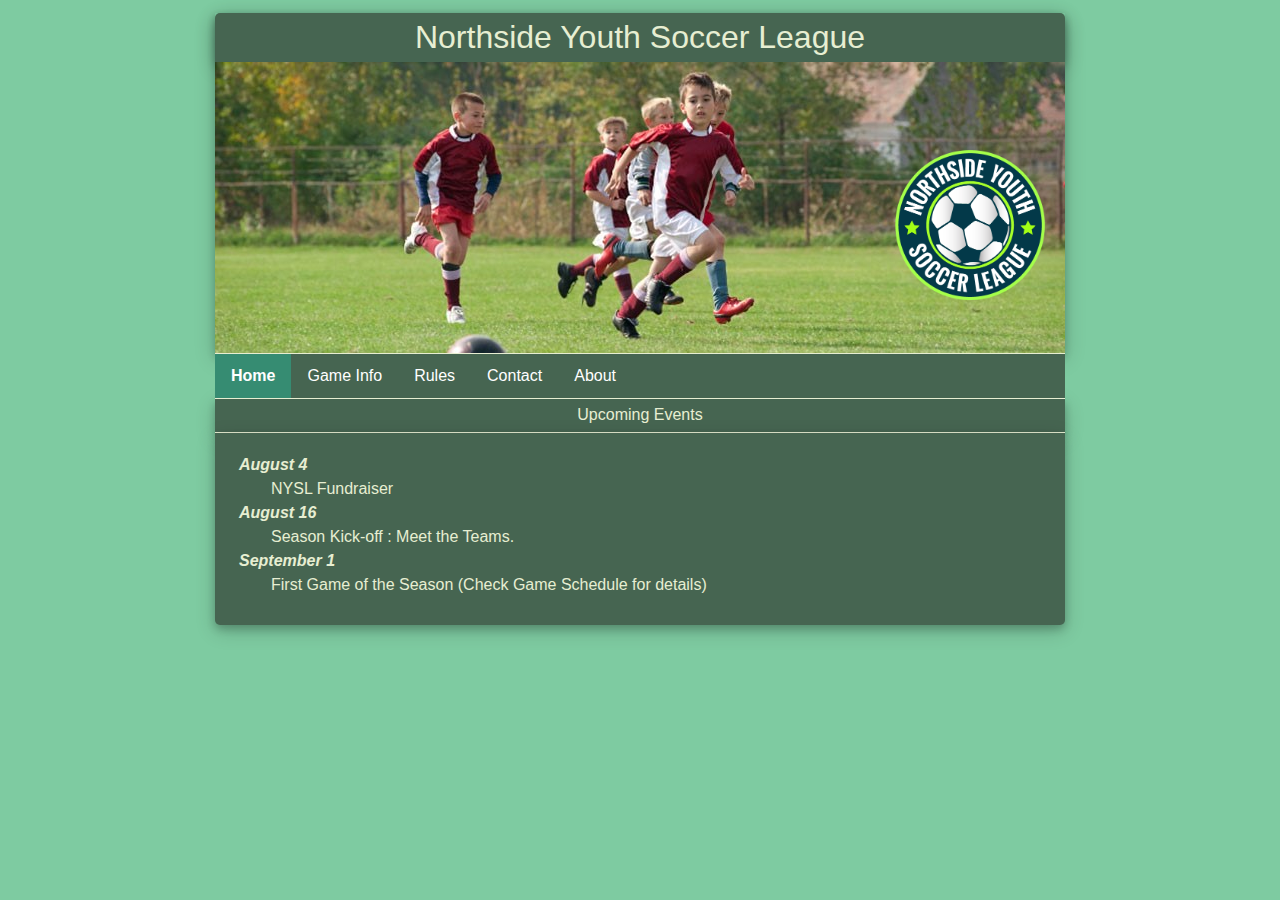
<file: index.html>
<!DOCTYPE html>
<html lang="en">

<head>
  <link rel="shortcut icon" type="image/png" href="./images/favicon.ico" />
  <link rel="stylesheet" type="text/css" href="./styles/reset.css">
  <link rel="stylesheet" type="text/css" href="./styles/nysl_3.css">
  <meta charset="utf-8">
  <link href="https://fonts.googleapis.com/css?family=Varela+Round" rel="stylesheet">
  <title> NYSL | Home </title>
</head>

<body>
  <div id="container">

    <!-- Banner -->

    <header>
      <h4 id="nombreclub">Northside Youth Soccer League</h4>
      <img id="banner_img" src="./images/running_boy_fixed.jpg" alt="Banner">
      <img id="logo" src="./images/logo.png" alt="NYSL Logo">
    </header>

    <!-- Barra de Navegacion-->

    <nav>
      <ul>
        <li><a class="current" href=#>Home</a></li>
        <li><a href="gameinfo.html">Game Info</a></li>
        <li><a href="rules.html">Rules</a></li>
        <li><a href="contact.html">Contact</a></li>
        <li><a href="about.html">About</a></li>
      </ul>
    </nav>

    <!-- Fechas entrantes-->
    <h3 id="titulopagina"> Upcoming Events </h3>
    <section>
      <ul>
        <li class="titulo-lista">August 4</li>
        <li class="item-lista">NYSL Fundraiser</li>
        <li class="titulo-lista">August 16</li>
        <li class="item-lista">Season Kick-off : Meet the Teams.</li>
        <li class="titulo-lista">September 1</li>
        <li class="item-lista">First Game of the Season (Check Game Schedule for details)</li>
      </ul>
    </section>

  </div>
</body>

</html>
</file>
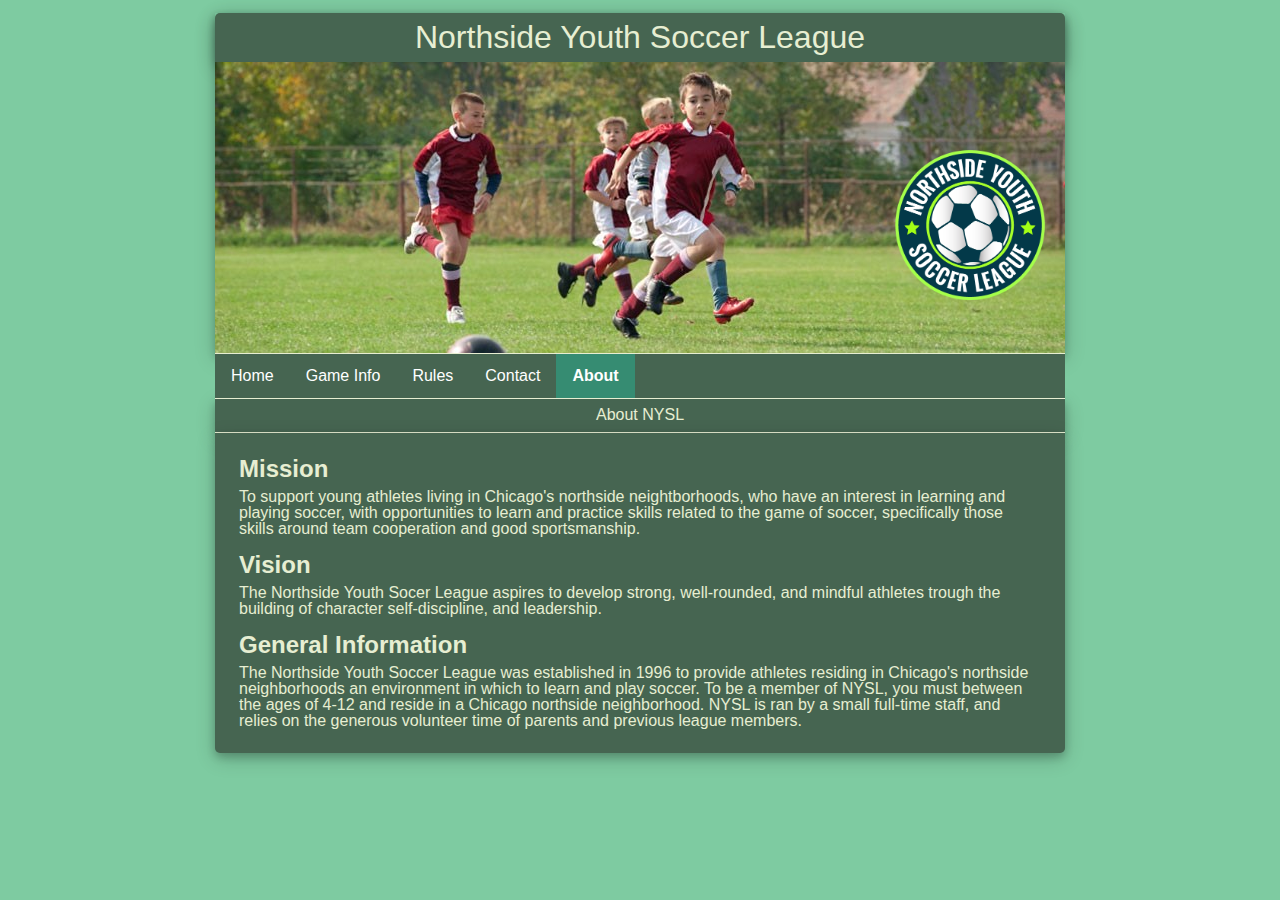
<file: about.html>
<!DOCTYPE html>
<html lang="en">

<head>
  <link rel="shortcut icon" type="image/png" href="./images/favicon.ico" />
  <link rel="stylesheet" type="text/css" href="./styles/reset.css">
  <link rel="stylesheet" type="text/css" href="./styles/nysl_3.css">
  <meta charset="utf-8">
  <link href="https://fonts.googleapis.com/css?family=Varela+Round" rel="stylesheet">
  <title> NYSL | About </title>
</head>

<body>
  <div id="container">

    <!-- Banner -->

    <header>
      <h4 id="nombreclub">Northside Youth Soccer League</h4>
      <img id="banner_img" src="./images/running_boy_fixed.jpg" alt="Banner">
      <img id="logo" src="./images/logo.png" alt="NYSL Logo">
    </header>

    <!-- Barra de Navegacion-->

    <nav>
      <ul>
        <li><a href="index.html">Home</a></li>
        <li><a href="gameinfo.html">Game Info</a></li>
        <li><a href="rules.html">Rules</a></li>
        <li><a href="contact.html">Contact</a></li>
        <li><a class="current" href=#>About</a></li>
      </ul>
    </nav>

    <!-- Objetivos-->
    <h3 id="titulopagina"> About NYSL </h3>
    <section class="centrado">

      <h5>Mission</h3>
        <p>To support young athletes living in Chicago's northside neightborhoods,
          who have an interest in learning and playing soccer, with opportunities
          to learn and practice skills related to the game of soccer, specifically
          those skills around team cooperation and good sportsmanship.</p>
        <br>
        <h5>Vision</h3>
          <p>The Northside Youth Socer League aspires to develop strong, well-rounded,
            and mindful athletes trough the building of character self-discipline, and
            leadership.</p>
          <br>
          <h5>General Information</h3>
            <p>The Northside Youth Soccer League was established in 1996 to provide
              athletes residing in Chicago's northside neighborhoods an environment
              in which to learn and play soccer. To be a member of NYSL, you must between
              the ages of 4-12 and reside in a Chicago northside neighborhood.
              NYSL is ran by a small full-time staff, and relies on the generous volunteer
              time of parents and previous league members.</p>

    </section>

  </div>
</body>

</html>
</file>
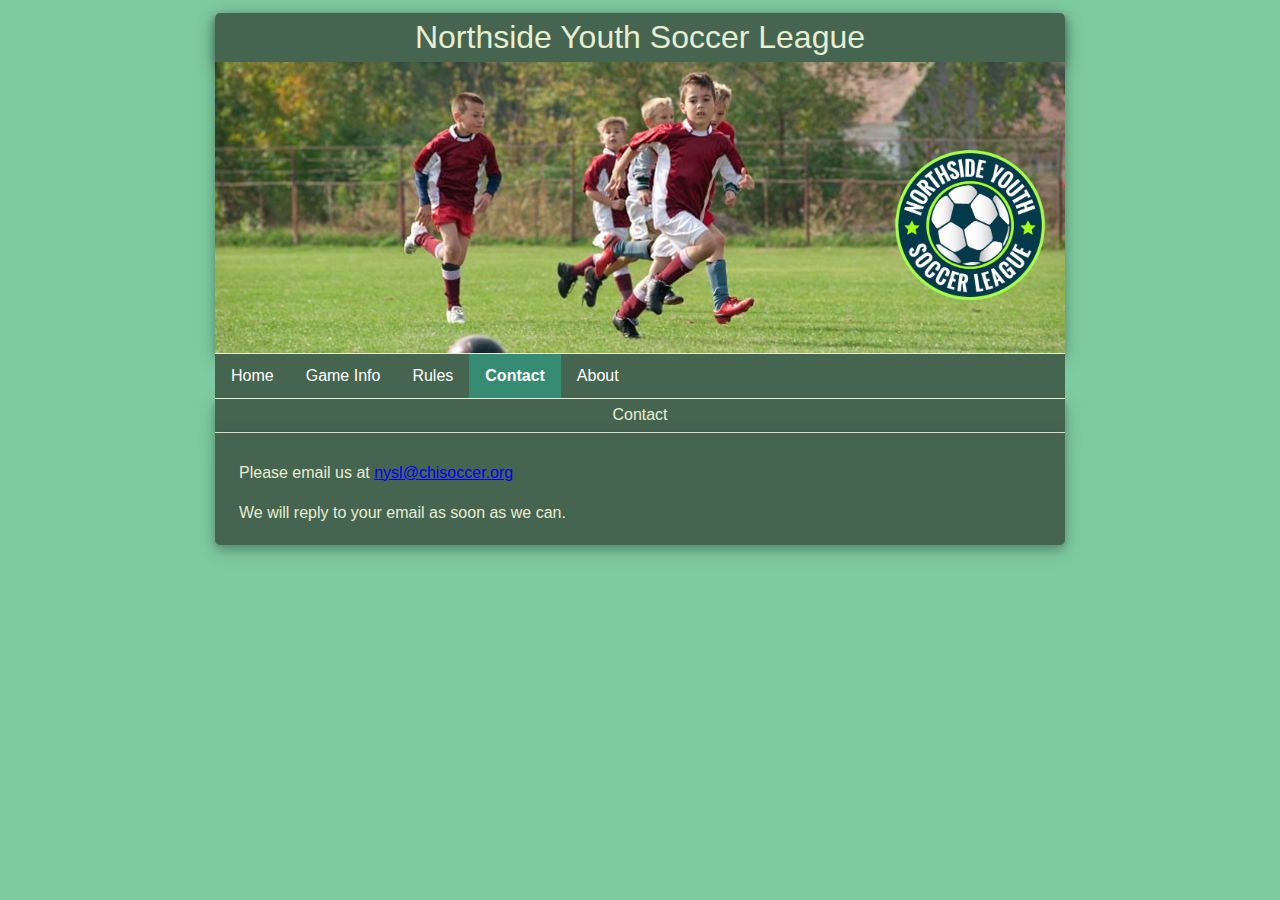
<file: contact.html>
<!DOCTYPE html>
<html lang="en">

<head>
  <link rel="shortcut icon" type="image/png" href="./images/favicon.ico"/>
  <link rel="stylesheet" type="text/css" href="./styles/reset.css">
  <link rel="stylesheet" type="text/css" href="./styles/nysl_3.css">
  <meta charset="utf-8">
  <link href="https://fonts.googleapis.com/css?family=Varela+Round" rel="stylesheet">
  <title> NYSL | Contact </title>
</head>

<body>
  <div id="container">

    <!-- Banner -->

    <header>
      <h4 id="nombreclub">Northside Youth Soccer League</h4>
      <img id="banner_img" src="./images/running_boy_fixed.jpg" alt="Banner">
      <img id="logo" src="./images/logo.png" alt="NYSL Logo">
    </header>

    <!-- Barra de Navegacion-->

    <nav>
      <ul>
        <li><a href="index.html">Home</a></li>
        <li><a href="gameinfo.html">Game Info</a></li>
        <li><a href="rules.html">Rules</a></li>
        <li><a class="current" href=#>Contact</a></li>
        <li><a href="about.html">About</a></li>
      </ul>
    </nav>

    <!-- Datos de contacto-->
      <h3 id="titulopagina">Contact</h3>
    <section>

  <p>Please email us at <a href="mailto:nysl@chisoccer.org">nysl@chisoccer.org</a> </p>
  <br>
  <p>We will reply to your email as soon as we can.</p>

    </section>


  </div>
</body>

</html>
</file>
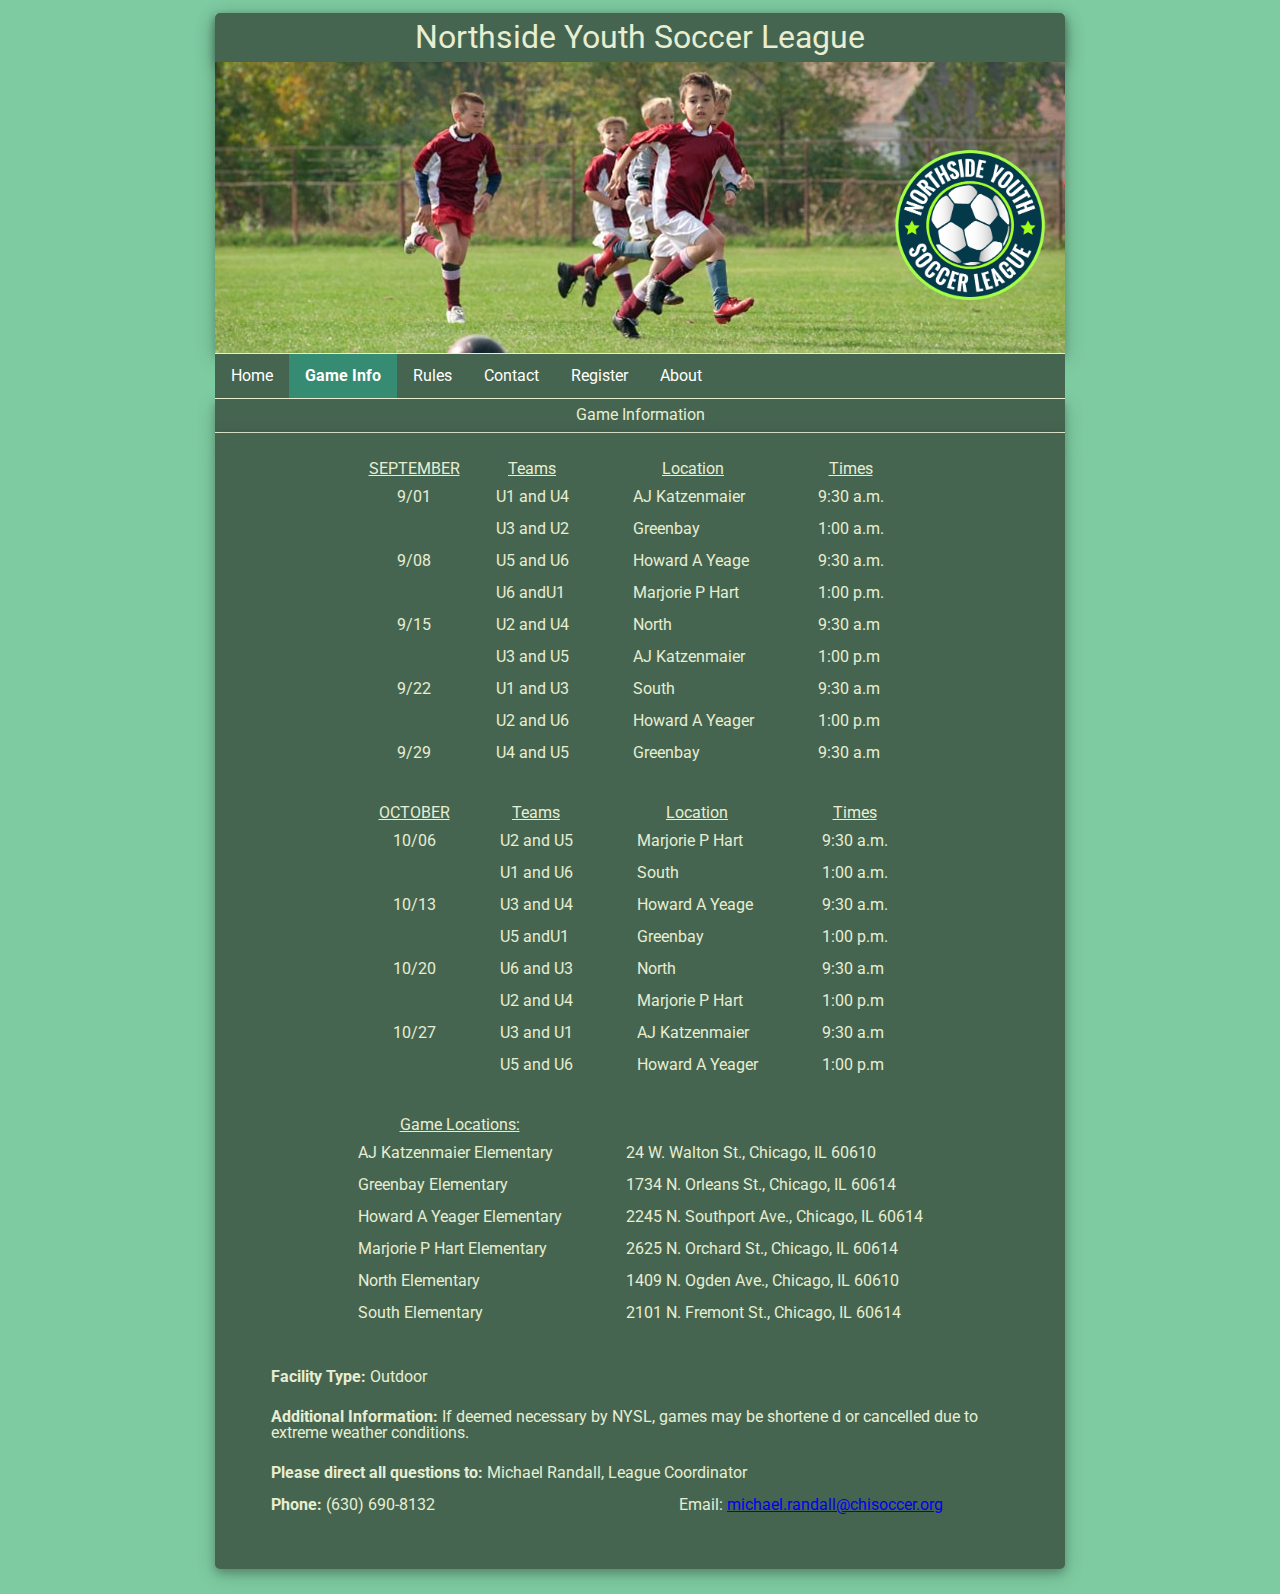
<file: gameinfo.html>
<!DOCTYPE html>
<html lang="en">

<head>
  <link rel="shortcut icon" type="image/png" href="./images/favicon.ico" />
  <link rel="stylesheet" type="text/css" href="./styles/reset.css">
  <link rel="stylesheet" type="text/css" href="./styles/nysl_3.css">
  <meta charset="utf-8">
  <link href="https://fonts.googleapis.com/css?family=Roboto" rel="stylesheet">
  <title> NYSL | Game Information </title>
</head>

<body>
  <div id="container">

    <!-- Banner -->

    <header>
      <h4 id="nombreclub">Northside Youth Soccer League</h4>
      <img id="banner_img" src="./images/running_boy_fixed.jpg" alt="Banner">
      <img id="logo" src="./images/logo.png" alt="NYSL Logo">
    </header>

    <!-- Barra de Navegacion-->

    <nav>
      <ul>
        <li><a href="index.html">Home</a></li>
        <li><a class="current" href=#>Game Info</a></li>
        <li><a href="rules.html">Rules</a></li>
        <li><a href="contact.html">Contact</a></li>
        <li><a href="registration.html">Register</a></li>
        <li><a href="about.html">About</a></li>
      </ul>
    </nav>

    <!-- Informacion de Juego -->
    <h3 id="titulopagina">Game Information</h3>
    <section>
      <!-- Tabla Septiembre  -->
      <table>
        <tr>
          <th scope="col">SEPTEMBER</th>
          <th scope="col">Teams</th>
          <th scope="col">Location</th>
          <th scope="col">Times</th>
        </tr>
        <tr>
          <td>9/01</td>
          <td>U1 and U4</td>
          <td>AJ Katzenmaier</td>
          <td>9:30 a.m.</td>
        </tr>
        <tr>
          <td></td>
          <td>U3 and U2</td>
          <td>Greenbay</td>
          <td>1:00 a.m.</td>
        </tr>
        <tr>
          <td>9/08</td>
          <td>U5 and U6</td>
          <td>Howard A Yeage</td>
          <td>9:30 a.m.</td>
        </tr>
        <tr>
          <td></td>
          <td>U6 andU1</td>
          <td>Marjorie P Hart</td>
          <td>1:00 p.m.</td>
        </tr>
        <tr>
          <td>9/15</td>
          <td>U2 and U4</td>
          <td>North</td>
          <td>9:30 a.m</td>
        </tr>
        <tr>
          <td></td>
          <td>U3 and U5</td>
          <td>AJ Katzenmaier</td>
          <td>1:00 p.m</td>
        </tr>
        <tr>
          <td>9/22</td>
          <td>U1 and U3</td>
          <td>South</td>
          <td>9:30 a.m</td>
        </tr>
        <tr>
          <td></td>
          <td>U2 and U6</td>
          <td>Howard A Yeager</td>
          <td>1:00 p.m</td>
        </tr>
        <tr>
          <td>9/29</td>
          <td>U4 and U5</td>
          <td>Greenbay</td>
          <td>9:30 a.m</td>
        </tr>
      </table>
      <!-- Tabla Octubre -->
      <br>
      <br>
      <table>
        <tr>
          <th scope="col">OCTOBER</th>
          <th scope="col">Teams</th>
          <th scope="col">Location</th>
          <th scope="col">Times</th>
        </tr>
        <tr>
          <td>10/06</td>
          <td>U2 and U5</td>
          <td>Marjorie P Hart</td>
          <td>9:30 a.m.</td>
        </tr>
        <tr>
          <td></td>
          <td>U1 and U6</td>
          <td>South</td>
          <td>1:00 a.m.</td>
        </tr>
        <tr>
          <td>10/13</td>
          <td>U3 and U4</td>
          <td>Howard A Yeage</td>
          <td>9:30 a.m.</td>
        </tr>
        <tr>
          <td></td>
          <td>U5 andU1</td>
          <td>Greenbay</td>
          <td>1:00 p.m.</td>
        </tr>
        <tr>
          <td>10/20</td>
          <td>U6 and U3</td>
          <td>North</td>
          <td>9:30 a.m</td>
        </tr>
        <tr>
          <td></td>
          <td>U2 and U4</td>
          <td>Marjorie P Hart</td>
          <td>1:00 p.m</td>
        </tr>
        <tr>
          <td>10/27</td>
          <td>U3 and U1</td>
          <td>AJ Katzenmaier</td>
          <td>9:30 a.m</td>
        </tr>
        <tr>
          <td></td>
          <td>U5 and U6</td>
          <td>Howard A Yeager</td>
          <td>1:00 p.m</td>
        </tr>
      </table>
      <br>
      <br>
      <table>
        <tr>
          <th scope="col">Game Locations:</th>
          <th scope="col"> </th>
        </tr>
        <tr>
          <td>AJ Katzenmaier Elementary</td>
          <td>24 W. Walton St., Chicago, IL 60610</td>
        </tr>
        <tr>
          <td>Greenbay Elementary</td>
          <td>1734 N. Orleans St., Chicago, IL 60614</td>
        </tr>
        <tr>
          <td>Howard A Yeager Elementary</td>
          <td>2245 N. Southport Ave., Chicago, IL 60614</td>
        </tr>
        <tr>
          <td>Marjorie P Hart Elementary</td>
          <td>2625 N. Orchard St., Chicago, IL 60614</td>
        </tr>
        <tr>
          <td>North Elementary</td>
          <td>1409 N. Ogden Ave., Chicago, IL 60610</td>
        </tr>
        <tr>
          <td>South Elementary</td>
          <td>2101 N. Fremont St., Chicago, IL 60614</td>
        </tr>
      </table>
      <div class="">

      </div>
      <div id="datos-cronograma">
        <p><strong>Facility Type:</strong> Outdoor</p>
        <br>
        <p><strong>Additional Information:</strong> If deemed necessary by NYSL, games may be shortene   d
          or cancelled due to extreme weather conditions. </p>
        <br>
        <p><strong>Please direct all questions to:</strong>  Michael Randall, League Coordinator </p>
        <br>
        <pre><strong>Phone:</strong> (630) 690-8132                                                             Email: <a href="mailto:michael.randall@chisoccer.org">michael.randall@chisoccer.org</a></pre>
      </div>
    </section>
  </div>
</body>

</html>
</file>
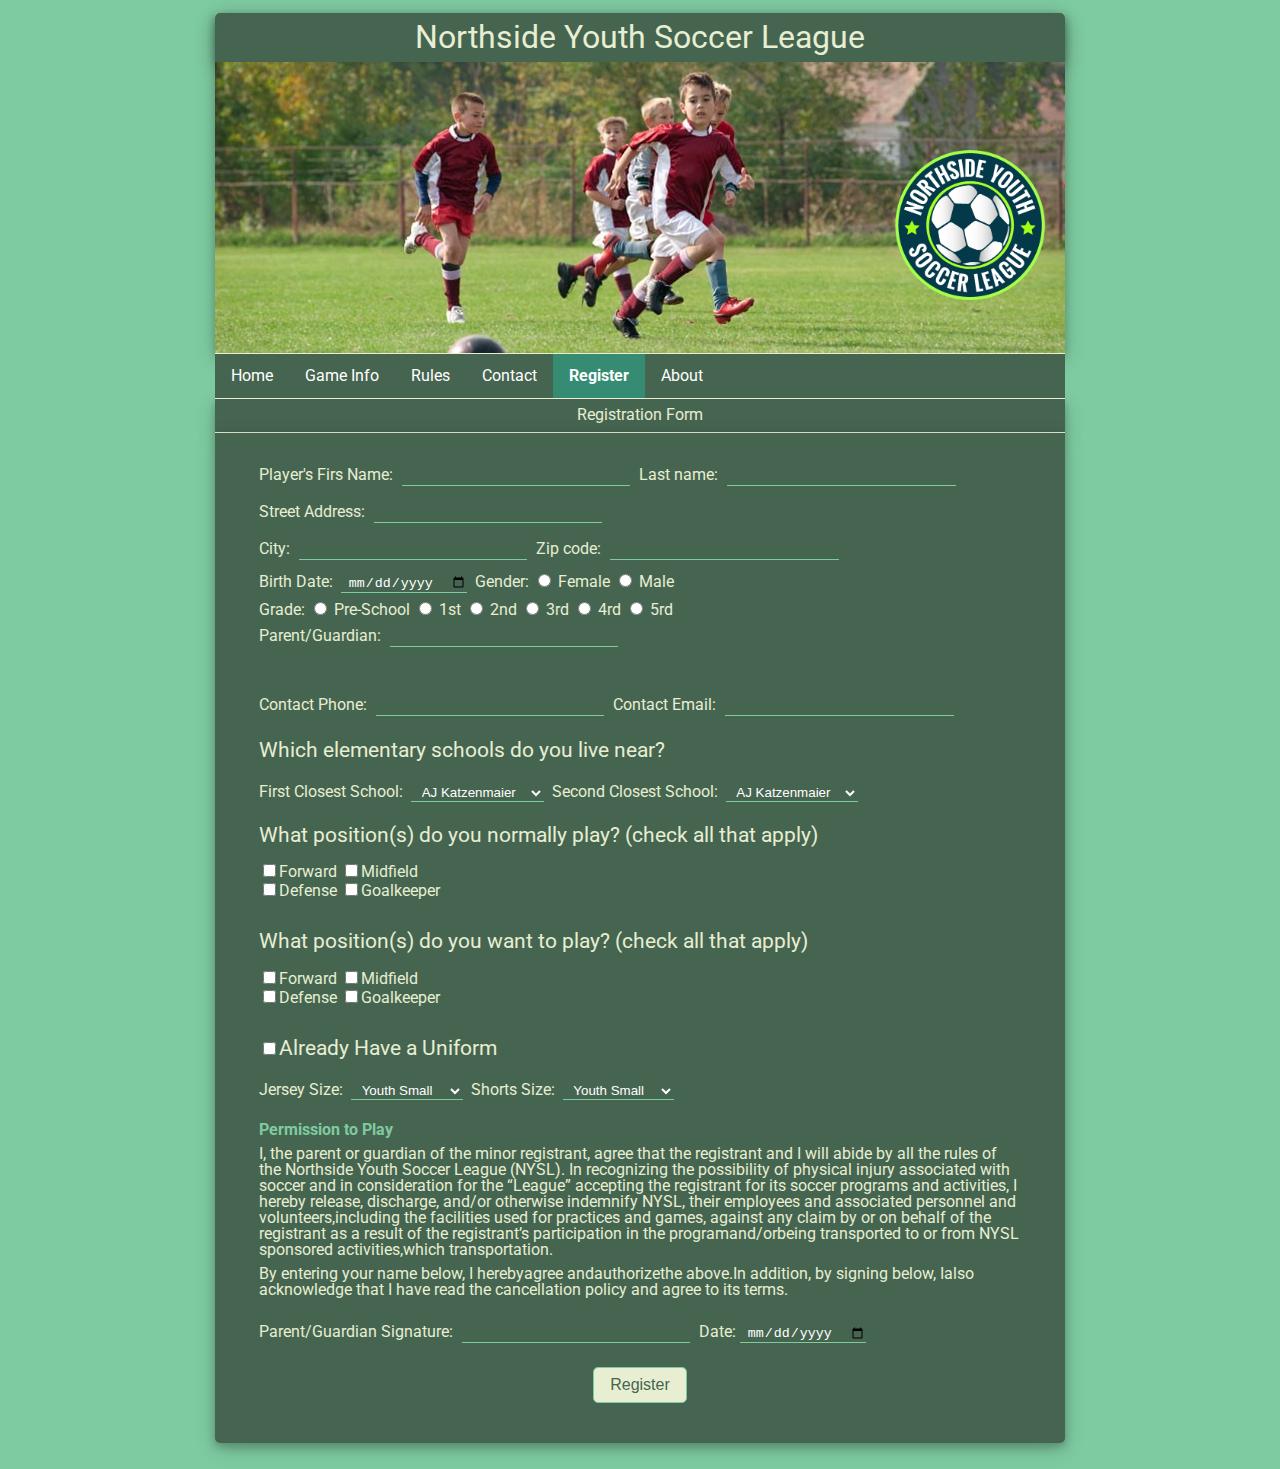
<file: registration.html>
<!DOCTYPE html>
<html lang="en">

<head>
  <link rel="shortcut icon" type="image/png" href="./images/favicon.ico" />
  <link rel="stylesheet" type="text/css" href="./styles/reset.css">
  <link rel="stylesheet" type="text/css" href="./styles/nysl_3.css">
  <meta charset="utf-8">
  <link href="https://fonts.googleapis.com/css?family=Roboto" rel="stylesheet">
  <title> NYSL | Registration Form </title>
</head>

<body>
  <div id="container">

    <!-- Banner -->

    <header>
      <h4 id="nombreclub">Northside Youth Soccer League</h4>
      <img id="banner_img" src="./images/running_boy_fixed.jpg" alt="Banner">
      <img id="logo" src="./images/logo.png" alt="NYSL Logo">
    </header>

    <!-- Barra de Navegacion-->

    <nav>
      <ul>
        <li><a href="index.html">Home</a></li>
        <li><a href="gameinfo.html">Game Info</a></li>
        <li><a href="rules.html">Rules</a></li>
        <li><a href="contact.html">Contact</a></li>
        <li><a class="current" href=#>Register</a></li>
        <li><a href="about.html">About</a></li>
      </ul>
    </nav>

    <!-- Formulario de Registro -->
    <h3 id="titulopagina">Registration Form</h3>
    <section>
      <form action="show_data.html" method="GET">
        <!-- datos principales -->
        <fielset>
          <label>
            Player's Firs Name: <input type="text" name="first_name">
          </label>
          <label>Last name: <input type="text" name="lastname"></label>
          <br>
          <label>Street Address: <input type="text" name="adress"></label>
          <br>
          <label>City: <input type="text" name="city"></label>
          <label>Zip code: <input type="text" name="zipcode"></label>
          <br>
          <label>Birth Date: <input type="date" name="birthday"></label>
          Gender: <input type="radio" name="gender" value="female"> Female
          <input type="radio" name="gender" value="male"> Male
          <br>
          Grade:
          <input type="radio" name="grade" value="pre-school"> Pre-School
          <input type="radio" name="grade" value="1st"> 1st
          <input type="radio" name="grade" value="2nd"> 2nd
          <input type="radio" name="grade" value="3rd"> 3rd
          <input type="radio" name="grade" value="4th"> 4rd
          <input type="radio" name="grade" value="5th"> 5rd
          <br>
          Parent/Guardian: <input type="text" name="parent">
          <br>
          <br>
          <br>
          Contact Phone: <input type="text" name="phone">
          Contact Email: <input type="text" name="email">
        </fielset>
        <br>
        <br>
        <!-- escuelas cercanas -->
        <fielset>
          <legend>Which elementary schools do you live near?</legend>
          <br>
          <label>First Closest School:
            <select name="first-school">
              <option value="aj-katzenmaier">AJ Katzenmaier</option>
              <option value="greenbay">Greenbay</option>
              <option value="howard-a-yeager">Howard A Yeager</option>
              <option value="marjorie-p-hart">Marjorie P Hart</option>
              <option value="north-elementary">North Elementary</option>
              <option value="south-elementary">South Elementary</option>
            </select></label>
          <label>Second Closest School:
            <select name="second-school">
              <option value="aj-katzenmaier">AJ Katzenmaier</option>
              <option value="greenbay">Greenbay</option>
              <option value="howard-a-yeager">Howard A Yeager</option>
              <option value="marjorie-p-hart">Marjorie P Hart</option>
              <option value="north-elementary">North Elementary</option>
              <option value="south-elementary">South Elementary</option>
            </select></label>
        </fielset>
        <br>
        <br>
        <!-- posiciones normales-->
        <fieldset>
          <legend>What position(s) do you normally play? (check all that apply)</legend>
          <br>
          <label><input type="checkbox" name="position-normally" value="forward">Forward</label>
          <label><input type="checkbox" name="position-normally" value="midfield">Midfield</label>
          <br>
          <label><input type="checkbox" name="position-normally" value="defense">Defense</label>
          <label><input type="checkbox" name="position-normally" value="goalkeeper">Goalkeeper</label>
        </fieldset>
        <br>
        <br>
        <!-- posiciones buscadas -->
        <fieldset>
          <legend>What position(s) do you want to play? (check all that apply)</legend>
          <br>
          <label><input type="checkbox" name="position-wanted" value="forward">Forward</label>
          <label><input type="checkbox" name="position-wanted" value="midfield">Midfield</label>
          <br>
          <label><input type="checkbox" name="position-wanted" value="defense">Defense</label>
          <label><input type="checkbox" name="position-wanted" value="goalkeeper">Goalkeeper</label>
        </fieldset>
        <br>
        <br>
        <!-- uniforme -->
        <fieldset>
          <legend><label><input type="checkbox" name="uniform" value="already-have">Already Have a Uniform</label></legend>
          <br>
          <label>Jersey Size:
            <select name="jersey-size">
              <option value="youth-small">Youth Small</option>
              <option value="youth-medium">Youth Medium</option>
              <option value="youth-large">Youth Large</option>
              <option value="small">Medium</option>
              <option value="large">Large</option>
              <option value="extra-large">Extra-Large</option>
            </select></label>
          <label>Shorts Size:
            <select name="short-size">
              <option value="youth-small">Youth Small</option>
              <option value="youth-medium">Youth Medium</option>
              <option value="youth-large">Youth Large</option>
              <option value="small">Medium</option>
              <option value="large">Large</option>
              <option value="extra-large">Extra-Large</option>
            </select></label>
        </fieldset>
        <!-- Firma -->
        <br>
        <h6>Permission to Play</h6>
        <p>I, the parent or guardian of the minor registrant, agree that the registrant and I will abide by all the rules of the Northside Youth Soccer League (NYSL). In recognizing the possibility of physical injury associated with soccer and in
          consideration for the “League” accepting the registrant for its soccer programs and activities, I hereby release, discharge, and/or otherwise indemnify NYSL, their employees and associated personnel and volunteers,including the facilities
          used for practices and games, against any claim by or on behalf of the registrant as a result of the registrant’s participation in the programand/orbeing transported to or from NYSL sponsored activities,which transportation.</p>

        <p>By entering your name below, I herebyagree andauthorizethe above.In addition, by signing below, Ialso acknowledge that I have read the cancellation policy and agree to its terms. </p>
        <br>
        <fieldset>
          <label>Parent/Guardian Signature: <input type="text" name="signature"> </label>
          <label>Date:<input type="date" name="signature-date"></label>

        </fieldset>
        <!-- submit -->
        <br>
        <input class="btn btn-default" type="submit" name="submit" value="Register">
        <br>
      </form>
    </section>
  </div>
</body>

</html>
</file>
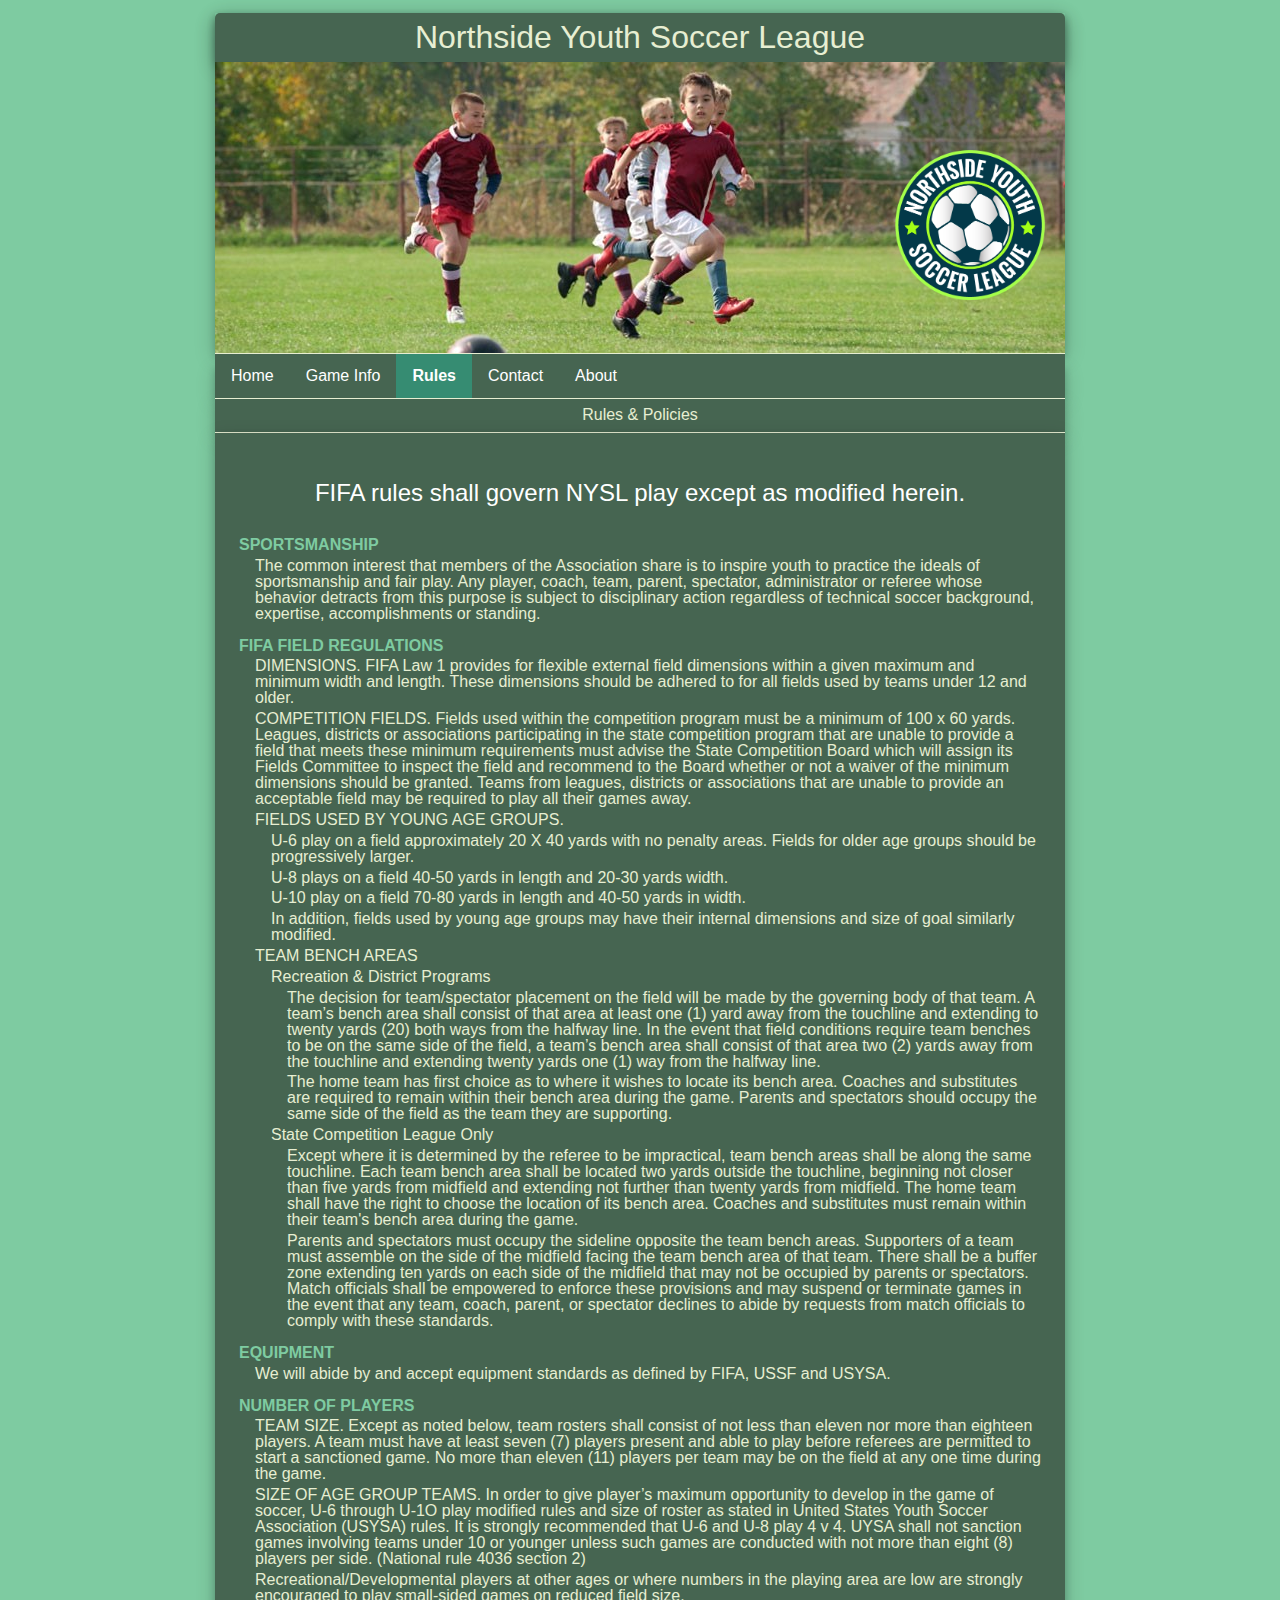
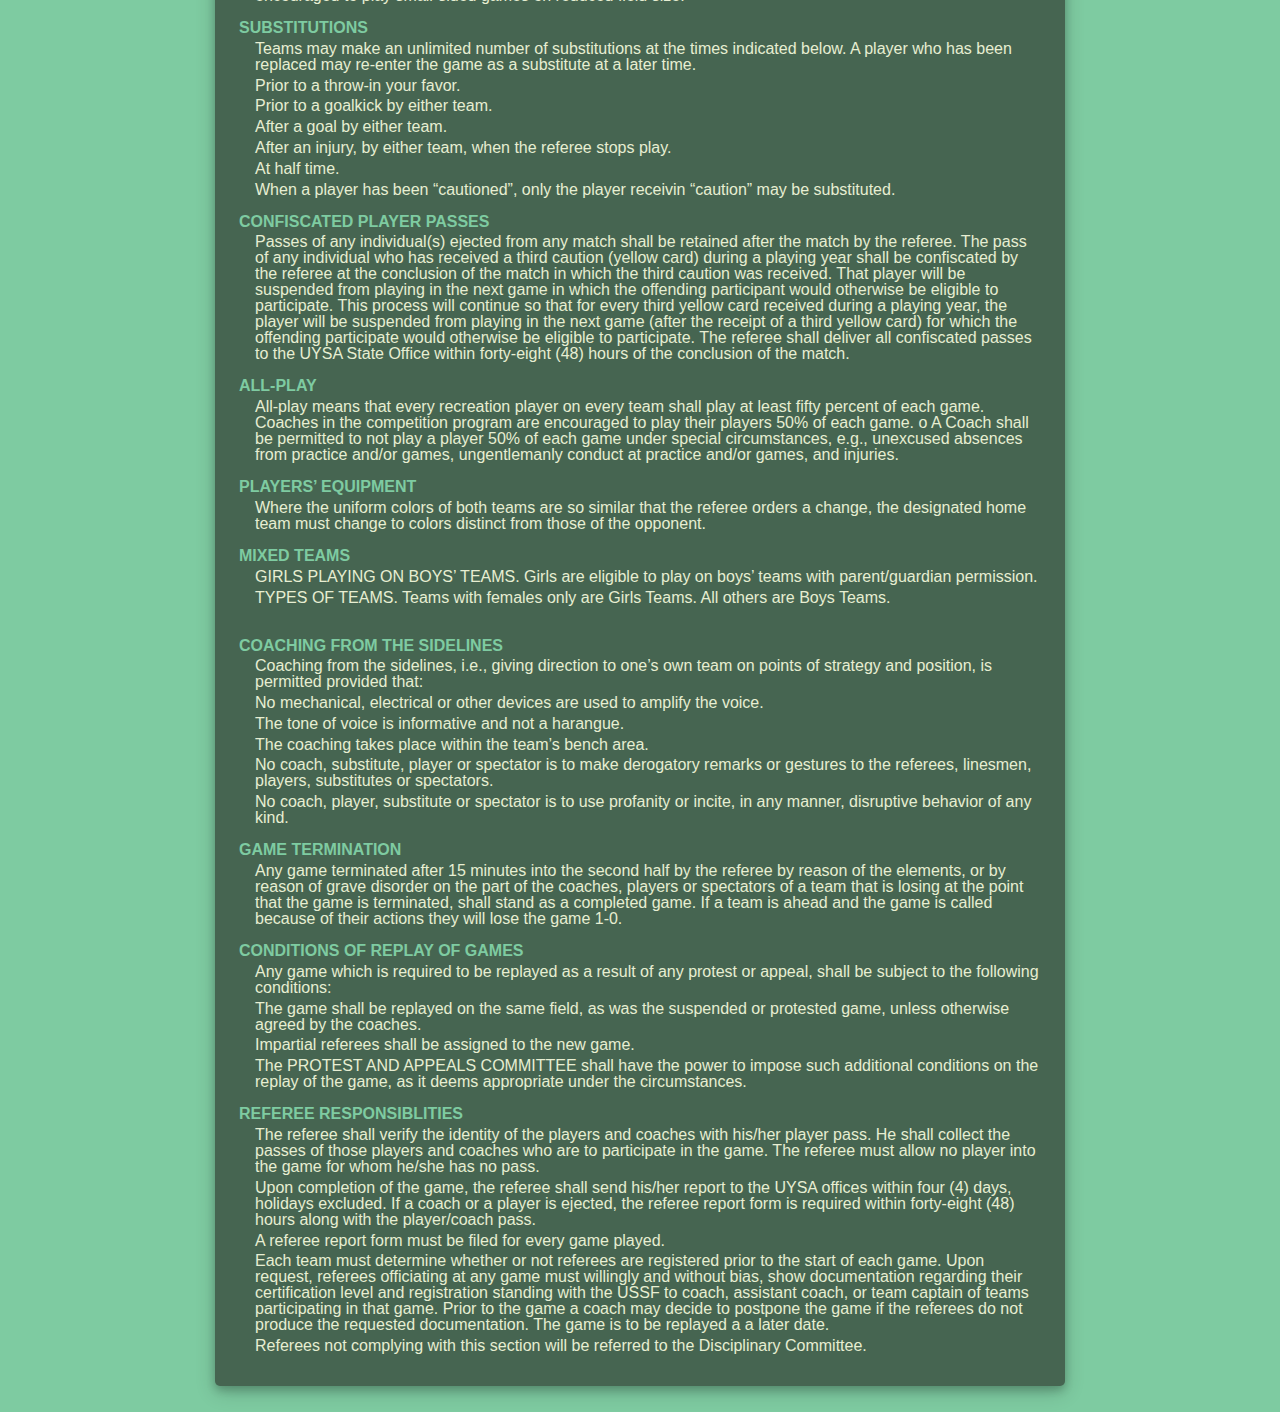
<file: rules.html>
<!DOCTYPE html>
<html lang="en">

<head>
  <link rel="shortcut icon" type="image/png" href="./images/favicon.ico" />
  <link rel="stylesheet" type="text/css" href="./styles/reset.css">
  <link rel="stylesheet" type="text/css" href="./styles/nysl_3.css">
  <meta charset="utf-8">
  <link href="https://fonts.googleapis.com/css?family=Varela+Round" rel="stylesheet">
  <title> NYSL | Rules </title>
</head>

<body>
  <div id="container">

    <!-- Banner -->

    <header>
      <h4 id="nombreclub">Northside Youth Soccer League</h4>
      <img id="banner_img" src="./images/running_boy_fixed.jpg" alt="Banner">
      <h3 id="titulopagina">Rules & Policies</h3>
      <img id="logo" src="./images/logo.png" alt="NYSL Logo">
    </header>

    <!-- Barra de Navegacion-->

    <nav>
      <ul>
        <li><a href="index.html">Home</a></li>
        <li><a href="gameinfo.html">Game Info</a></li>
        <li><a class="current" href=#>Rules</a></li>
        <li><a href="contact.html">Contact</a></li>
        <li><a href="about.html">About</a></li>
      </ul>
    </nav>

    <!-- Datos de contacto-->
    <h3 id="titulopagina">Rules & Policies</h3>
    <section class="centrado">

      <h4> FIFA rules shall govern NYSL play except as modified herein. </h4>

      <!-- SPORTSMANSHIP -->
      <div class="rules">
        <h6>SPORTSMANSHIP</h6>
        <ul class="cuadradas">
          <li>The common interest that members of the Association share is to inspire
            youth to practice the ideals of sportsmanship and fair play. Any player,
            coach, team, parent, spectator, administrator or referee whose behavior
            detracts from this purpose is subject to disciplinary action regardless of
            technical soccer background, expertise, accomplishments or standing.
          </li>
        </ul>
      </div>
      <!-- FIFA FIELD -->
      <div class="rules">
        <h6>FIFA FIELD REGULATIONS</h6>
        <ol class="enumeradas">
          <li>DIMENSIONS. FIFA Law 1 provides for flexible external field dimensions
            within a given maximum and minimum width and length. These
            dimensions should be adhered to for all fields used by teams under 12
            and older.
          </li>
          <li>COMPETITION FIELDS. Fields used within the competition program must
            be a minimum of 100 x 60 yards. Leagues, districts or associations
            participating in the state competition program that are unable to provide a
            field that meets these minimum requirements must advise the State
            Competition Board which will assign its Fields Committee to inspect the
            field and recommend to the Board whether or not a waiver of the minimum
            dimensions should be granted. Teams from leagues, districts or
            associations that are unable to provide an acceptable field may be
            required to play all their games away.
          </li>
          <li>FIELDS USED BY YOUNG AGE GROUPS.
            <ol class="alfabetico identmax">
              <li>U-6 play on a field approximately 20 X 40 yards with no penalty
                areas. Fields for older age groups should be progressively larger.
              </li>
              <li>
                U-8 plays on a field 40-50 yards in length and 20-30 yards width.
              </li>
              <li>
                U-10 play on a field 70-80 yards in length and 40-50 yards in width.
              </li>
              <li>
                In addition, fields used by young age groups may have their internal
                dimensions and size of goal similarly modified.
              </li>
            </ol>
          </li>
          <li>TEAM BENCH AREAS
            <ol class="alfabetico identmax">
              <li>
                Recreation & District Programs
                <ul class="cuadradas identmax">
                  <li>
                    The decision for team/spectator placement on the field will
                    be made by the governing body of that team. A team’s
                    bench area shall consist of that area at least one (1) yard
                    away from the touchline and extending to twenty yards (20)
                    both ways from the halfway line. In the event that field
                    conditions require team benches to be on the same side of
                    the field, a team’s bench area shall consist of that area two
                    (2) yards away from the touchline and extending twenty
                    yards one (1) way from the halfway line.
                  </li>
                  <li>
                    The home team has first choice as to where it wishes to
                    locate its bench area. Coaches and substitutes are required
                    to remain within their bench area during the game. Parents
                    and spectators should occupy the same side of the field as
                    the team they are supporting.
                  </li>
              </li>
              </ul>
          </li>
          <li>
            State Competition League Only
            <ul class="cuadradas identmax">
              <li>
                Except where it is determined by the referee to be
                impractical, team bench areas shall be along the same
                touchline. Each team bench area shall be located two yards
                outside the touchline, beginning not closer than five yards
                from midfield and extending not further than twenty yards
                from midfield. The home team shall have the right to choose
                the location of its bench area. Coaches and substitutes must
                remain within their team's bench area during the game.
              </li>
              <li>
                Parents and spectators must occupy the sideline opposite
                the team bench areas. Supporters of a team must assemble
                on the side of the midfield facing the team bench area of that
                team. There shall be a buffer zone extending ten yards on
                each side of the midfield that may not be occupied by
                parents or spectators. Match officials shall be empowered to
                enforce these provisions and may suspend or terminate
                games in the event that any team, coach, parent, or
                spectator declines to abide by requests from match officials
                to comply with these standards.
              </li>
            </ul>
          </li>
        </ol>
        </li>
      </div>
      <!-- EQUIPMENT -->
      <div class="rules">
        <h6>EQUIPMENT</h6>
        <ul class="cuadradas">
          <li>
            We will abide by and accept equipment standards as defined by FIFA,
            USSF and USYSA.
          </li>
        </ul>
      </div>
      <!-- NUMBER OF PLAYERS -->
      <div class="rules">
        <h6>NUMBER OF PLAYERS</h6>
        <ul class="cuadradas">
          <li>TEAM SIZE. Except as noted below, team rosters shall consist of not less
            than eleven nor more than eighteen players. A team must have at least
            seven (7) players present and able to play before referees are permitted to
            start a sanctioned game. No more than eleven (11) players per team may
            be on the field at any one time during the game.</li>

          <li>SIZE OF AGE GROUP TEAMS. In order to give player’s maximum
            opportunity to develop in the game of soccer, U-6 through U-1O play
            modified rules and size of roster as stated in United States Youth Soccer
            Association (USYSA) rules. It is strongly recommended that U-6 and U-8
            play 4 v 4. UYSA shall not sanction games involving teams under 10 or
            younger unless such games are conducted with not more than eight (8)
            players per side. (National rule 4036 section 2)</li>

          <li>Recreational/Developmental players at other ages or where numbers in
            the playing area are low are strongly encouraged to play small-sided
            games on reduced field size.</li>
        </ul>
      </div>
      <!-- SUBSTITUTIONS -->
      <div class="rules">

        <h6>SUBSTITUTIONS</h6>
        <ul class="cuadradas">
          <li>
            Teams may make an unlimited number of substitutions at the times
            indicated below. A player who has been replaced may re-enter the game
            as a substitute at a later time.
        </ul>
        </li>
        <ol class="enumeradas">
          <li>Prior to a throw-in your favor.</li>
          <li>Prior to a goalkick by either team.</li>
          <li>After a goal by either team.</li>
          <li>After an injury, by either team, when the referee stops play.</li>
          <li>At half time.</li>
          <li>When a player has been “cautioned”, only the player receivin
            “caution” may be substituted.</li>
        </ol>
      </div>
      <!-- CONFISCATED PLAYER PASSES -->
      <div class="rules">
        <h6>CONFISCATED PLAYER PASSES</h6>

        <ul class="cuadradas">
          <li>Passes of any individual(s) ejected from any match shall be retained after
            the match by the referee. The pass of any individual who has received a
            third caution (yellow card) during a playing year shall be confiscated by
            the referee at the conclusion of the match in which the third caution was
            received. That player will be suspended from playing in the next game in
            which the offending participant would otherwise be eligible to participate.
            This process will continue so that for every third yellow card received
            during a playing year, the player will be suspended from playing in the
            next game (after the receipt of a third yellow card) for which the offending
            participate would otherwise be eligible to participate. The referee shall
            deliver all confiscated passes to the UYSA State Office within forty-eight
            (48) hours of the conclusion of the match.</li>
        </ul>
      </div>
      <!-- ALL-PLAY -->
      <div class="rules">
        <h6>ALL-PLAY</h6>
        <ul class="cuadradas">
          <li>
            All-play means that every recreation player on every team shall play at
            least fifty percent of each game. Coaches in the competition program are
            encouraged to play their players 50% of each game.
            o A Coach shall be permitted to not play a player 50% of each game
            under special circumstances, e.g., unexcused absences from
            practice and/or games, ungentlemanly conduct at practice and/or
            games, and injuries.
          </li>
        </ul>
      </div>
      <!-- PLAYERS’ EQUIPMENT -->
      <div class="rules">

        <h6>PLAYERS’ EQUIPMENT</h6>
        <ul class="cuadradas">
          <li>
            Where the uniform colors of both teams are so similar that the referee
            orders a change, the designated home team must change to colors
            distinct from those of the opponent.
          </li>
        </ul>
      </div>
      <!-- MIXED TEAMS -->
      <div class="rules">
        <h6>MIXED TEAMS</h6>
        <ul class="cuadradas">
          <li><b>GIRLS PLAYING ON BOYS’ TEAMS</b>. Girls are eligible to play on boys’
            teams with parent/guardian permission.
          </li>

          <li>
            <strongly>TYPES OF TEAMS</strongly>. Teams with females only are Girls Teams. All others
            are Boys Teams.
          </li>
        </ul>
        <br>
      </div>
      <!-- COACHING FROM THE SIDELINES -->
      <div class="rules">

        <h6>COACHING FROM THE SIDELINES</h6>
        <ul class="cuadradas">
          <li>
            Coaching from the sidelines, i.e., giving direction to one’s own team on
            points of strategy and position, is permitted provided that:
          </li>
        </ul>
        <ol class="enumeradas identmax">
          <li>No mechanical, electrical or other devices are used to amplify the
            voice.
          </li>

          <li> The tone of voice is informative and not a harangue.</li>

          <li> The coaching takes place within the team’s bench area.</li>

          <li> No coach, substitute, player or spectator is to make derogatory
            remarks or gestures to the referees, linesmen, players, substitutes
            or spectators.
          </li>

          <li> No coach, player, substitute or spectator is to use profanity or
            incite, in any manner, disruptive behavior of any kind.
          </li>
        </ol>

      </div>
      <!-- GAME TERMINATION -->
      <div class="rules">
        <h6>GAME TERMINATION</h6>
        <ul class="cuadradas">
          <li>
            Any game terminated after 15 minutes into the second half by the referee
            by reason of the elements, or by reason of grave disorder on the part of
            the coaches, players or spectators of a team that is losing at the point that
            the game is terminated, shall stand as a completed game. If a team is
            ahead and the game is called because of their actions they will lose the
            game 1-0.
          </li>
        </ul>
      </div>
      <!-- CONDITIONS OF REPLAY OF GAMES -->
      <div class="rules">
        <h6>CONDITIONS OF REPLAY OF GAMES</h6>
        <ul class="cuadradas">
          <li>
            Any game which is required to be replayed as a result of any protest or
            appeal, shall be subject to the following conditions:
          </li>
        </ul>
        <ol class="enumeradas">
          <li>The game shall be replayed on the same field, as was the
            suspended or protested game, unless otherwise agreed by the
            coaches.</li>

          <li>Impartial referees shall be assigned to the new game.</li>

          <li>The PROTEST AND APPEALS COMMITTEE shall have the power
            to impose such additional conditions on the replay of the game, as
            it deems appropriate under the circumstances.</li>
        </ol>


      </div>
      <!-- REFEREE -->
      <div class="rules">
        <h6>REFEREE RESPONSIBLITIES</h6>
        <ul class="cuadradas">
          <li>The referee shall verify the identity of the players and coaches with his/her
            player pass. He shall collect the passes of those players and coaches who
            are to participate in the game. The referee must allow no player into the
            game for whom he/she has no pass.</li>
          <li>Upon completion of the game, the referee shall send his/her report to the
            UYSA offices within four (4) days, holidays excluded. If a coach or a
            player is ejected, the referee report form is required within forty-eight (48)
            hours along with the player/coach pass.</li>
          <li>A referee report form must be filed for every game played.</li>
          <li>Each team must determine whether or not referees are registered prior to
            the start of each game. Upon request, referees officiating at any game
            must willingly and without bias, show documentation regarding their
            certification level and registration standing with the USSF to coach,
            assistant coach, or team captain of teams participating in that game. Prior
            to the game a coach may decide to postpone the game if the referees do
            not produce the requested documentation. The game is to be replayed a
            a later date.</li>
          <li>Referees not complying with this section will be referred to the Disciplinary
            Committee.</li>
        </ul>
        </li>
        </ul>
      </div>

    </section>
  </div>
</body>

</html>
</file>
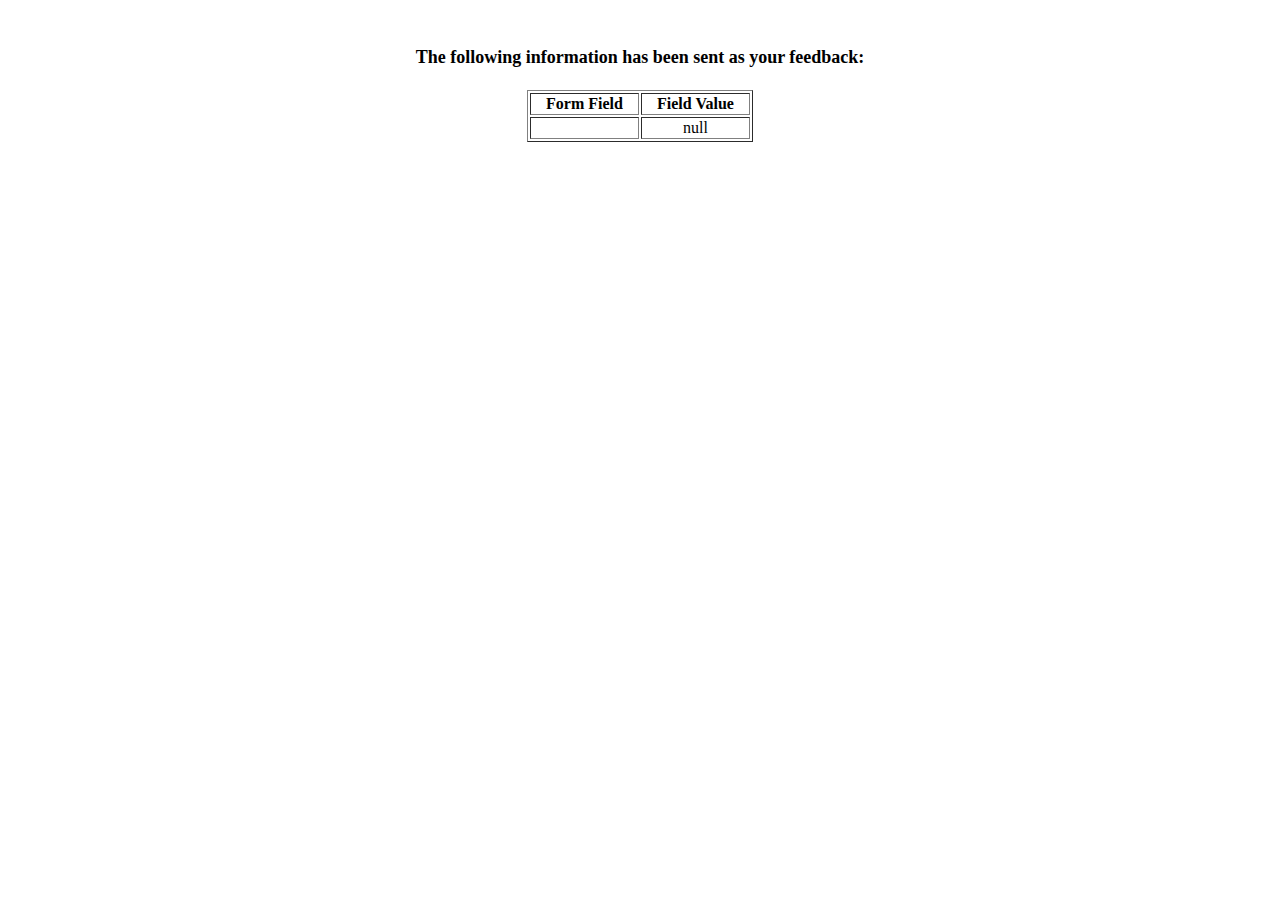
<file: show_data.html>
<html>
<head>
<title>Feedback Sent</title>
</head>
<body>
<p align=center>&nbsp;</p>
<h1 align=center><font size="+1">The following information has been sent as your
  feedback:</font></h1>

<table border="1" align=center width="226">
  <tr>
    <th align="center">Form Field</th>
    <th align="center">Field Value</th>
  </tr>

<script language="javascript">
var args = location.search.substr(1).split('&');
for (var i = 0; i < args.length; ++i) {
  var parts = args[i].split('=');
  if (parts != null) {
    var field = parts[0];
    var value = parts[1];
    if (value == null) {
      value = "null"
    }
    else {
      value = '"' + unescape(value.replace(/\+/g, ' ')) + '"';
    }

    document.writeln('<tr><td align="center">' + field + '</td>');
    document.writeln('<td align="center">' + value + '</td></tr>');
  }
}
</script>

<noscript>
<tr><td>
<p>You need to turn on Javascript in your browser.</p>

<p>In Microsoft Internet Explorer 4 or greater:</p>
<ul>
<li>From the "Tools" menu (in IE 4, it's the "View" menu), select "Internet Options".</li>
<li>Click on the "Security" tab.</li>
<li>Click on the "Custom Level" button. (In IE 4, select "Custom"
and then click on "Settings...".)</li>
<li>Under "Active scripting" make sure "Enable" is selected.</li>
</ul>

<p>In Netscape version 4 or greater:</p>
<ul>
<li>From the <b>Edit</b> menu, select <b>Preferences</b>.</li>
<li>In the <b>Category</b> list on the left, click on the word "Advanced".</li>
<li>In the panel on the right, make sure "Enable JavaScript" is checked.</li>
<li>Click the <b>OK</b> button.</li>
</ul>

</td></tr>
</noscript>

</table>
</body>
</html>
</file>
<file: styles/nysl_3.css>
/* Atributos de la página*/
body {
  background-color: #7ecba1;
}

#container {
  padding-top: 1%;
  position: relative;
  width: 850px;
  margin: auto;
  height: auto;
  font-family: 'Roboto', sans-serif;
  color: #e7eed2;
}

/*Atributos del banner*/
header {
  box-shadow: 0 4px 8px 0 rgba(0, 0, 0, 0.2), 0 6px 20px 0 rgba(0, 0, 0, 0.19);
  height: 340px;
}

#nombreclub {
  box-shadow: 0 4px 8px 0 rgba(0, 0, 0, 0.2), 0 6px 20px 0 rgba(0, 0, 0, 0.19);
  border-radius: 5px 5px 0px 0px;
  margin: 0px;
  padding: 1%;
  font-size: 2em;
  background-color: #466551;
  text-align: center;
  color: #e7eed2;
}

#logo {
  height: 150px;
  width: 150px;
  position: absolute;
  top: 150px;
  left: 80%;
}

/*Atributos de la barra de navegación*/
nav {
  width: 100%;
  position: relative;
  border-top-style: solid;
  border-bottom-style: solid;
  border-color: #e7eed2;
  border-width: thin;
}

nav li {
  float: left;
}

nav a {
  display: block;
  color: white;
  text-align: center;
  padding: 14px 16px;
  text-decoration: none;
}

nav ul {
  list-style-type: none;
  margin: 0;
  padding: 0;
  overflow: hidden;
  background-color: #466551;
}

li a:hover {
  background-color: #e7eed2;
  color: #466551;
}

.current {
  background-color: #368c72;
  font-weight: bold;
}

/* Atributos de secciones */
section {
  border-radius: 0px 0px 5px 5px;
  box-shadow: 0 4px 8px 0 rgba(0, 0, 0, 0.2), 0 6px 20px 0 rgba(0, 0, 0, 0.19);
  padding: 1.5em;
  position: relative;
  background-color: #466551;
  margin-bottom: 3%;
  height: auto;
}

#titulopagina {
  box-shadow: 0 4px 8px 0 rgba(0, 0, 0, 0.2), 0 6px 20px 0 rgba(0, 0, 0, 0.19);
  width: 100%;
  background-color: #466551;
  padding-top: 1%;
  padding-bottom: 1%;
  text-align: center;
  border-bottom-style: solid;
  border-width: thin;
  border-color: #e7eed2;
}

section p {
  padding-top: 0.5em;
}

/* Pagina de Eventos Proximos */
.titulo-lista {
  font-weight: bolder;
  font-style: italic;
}

.item-lista {
  margin-left: 2em;
  padding-bottom: 0.5em;
  padding-top: 0.5em;
}

/* Pagina de Reglas */
.rules {
  padding-top: 0.5em;
  padding-bottom: 0.5em;
}

.rules ol li {
  margin-left: 1em;
  padding-top: 0.3em;
}

.rules ul li {
  margin-left: 1em;
  padding-top: 0.3em;
}

/* Estilo unico para titulo FIFA */
h4 {
  font-size: 1.5em;
  text-align: center;
  color: white;
  padding: 1em;
}

/* Estilo de cada titulo de reglas */
h6 {
  color: #7ecba1;
  font-weight: bolder;
  width: auto;
}

strong {
  font-weight: bold;
}

/* Estilo para titulo de Objetivos */
h5 {
  font-size: 1.5em;
  font-weight: bold;
}

/* Estilo de Tablas */
table {
  margin: auto;
}

td {
  padding: 0.5em 2em 0.5em 2em;
}

th {
  padding: 4px;
  text-decoration: underline;
}

#datos-cronograma {
  padding: 2em;
}

/* Estilo de Formulario */
form {
  width: 95%;
  margin: auto;
}

legend {
  font-size: 1.3em;
}

input[type=text] {
  width: 30%;
  box-sizing: border-box;
  padding-left: 0.5em;
  margin: 0.5em 0.3em;
  border: none;
  background: none;
  border-bottom: 1px solid #7ecba1;
  color: white;
  font-size: 1em;
}
input[type=text]:focus {
  width: 30%;
  box-sizing: border-box;
  padding-left: 0.5em;
  margin: 0.5em 0.3em;
  border: none;
  background: none;
  border-bottom: 3px solid #7ecba1;
  color: white;
  font-size: 1em;
}

input[type=date] {
  padding-left: 0.5em;
  margin: 0.5em 0.3em;
  border: none;
  background: none;
  border-bottom: 1px solid #7ecba1;
  color: white;
}

select {
  padding-left: 0.5em;
  margin: 0.5em 0.3em;
  border: none;
  background: none;
  border-bottom: 1px solid #7ecba1;
  color: white;
}

input[type=submit] {
  background-color: #e7eed2;
  border: solid;
  border-radius: 5px;
  border-width: thin;
  color: #466551;
  border-color: #7ecba1;
  padding: 8px 16px;
  margin: auto;
  cursor: pointer;
  font-size: 1em;
  display: block;
}

input[type=submit]:hover {
  background-color: #e7eed2;
  border: solid;
  border-radius: 5px;
  border-width: thin;
  color: #466551;
  border-color: #7ecba1;
  padding: 8px 16px;
  margin: auto;
  cursor: pointer;
  font-size: 1em;
  display: block;
  box-shadow: 0 4px 8px 0 rgba(0, 0, 0, 0.2), 0 6px 20px 0 rgba(0, 0, 0, 0.19);
}
</file>
